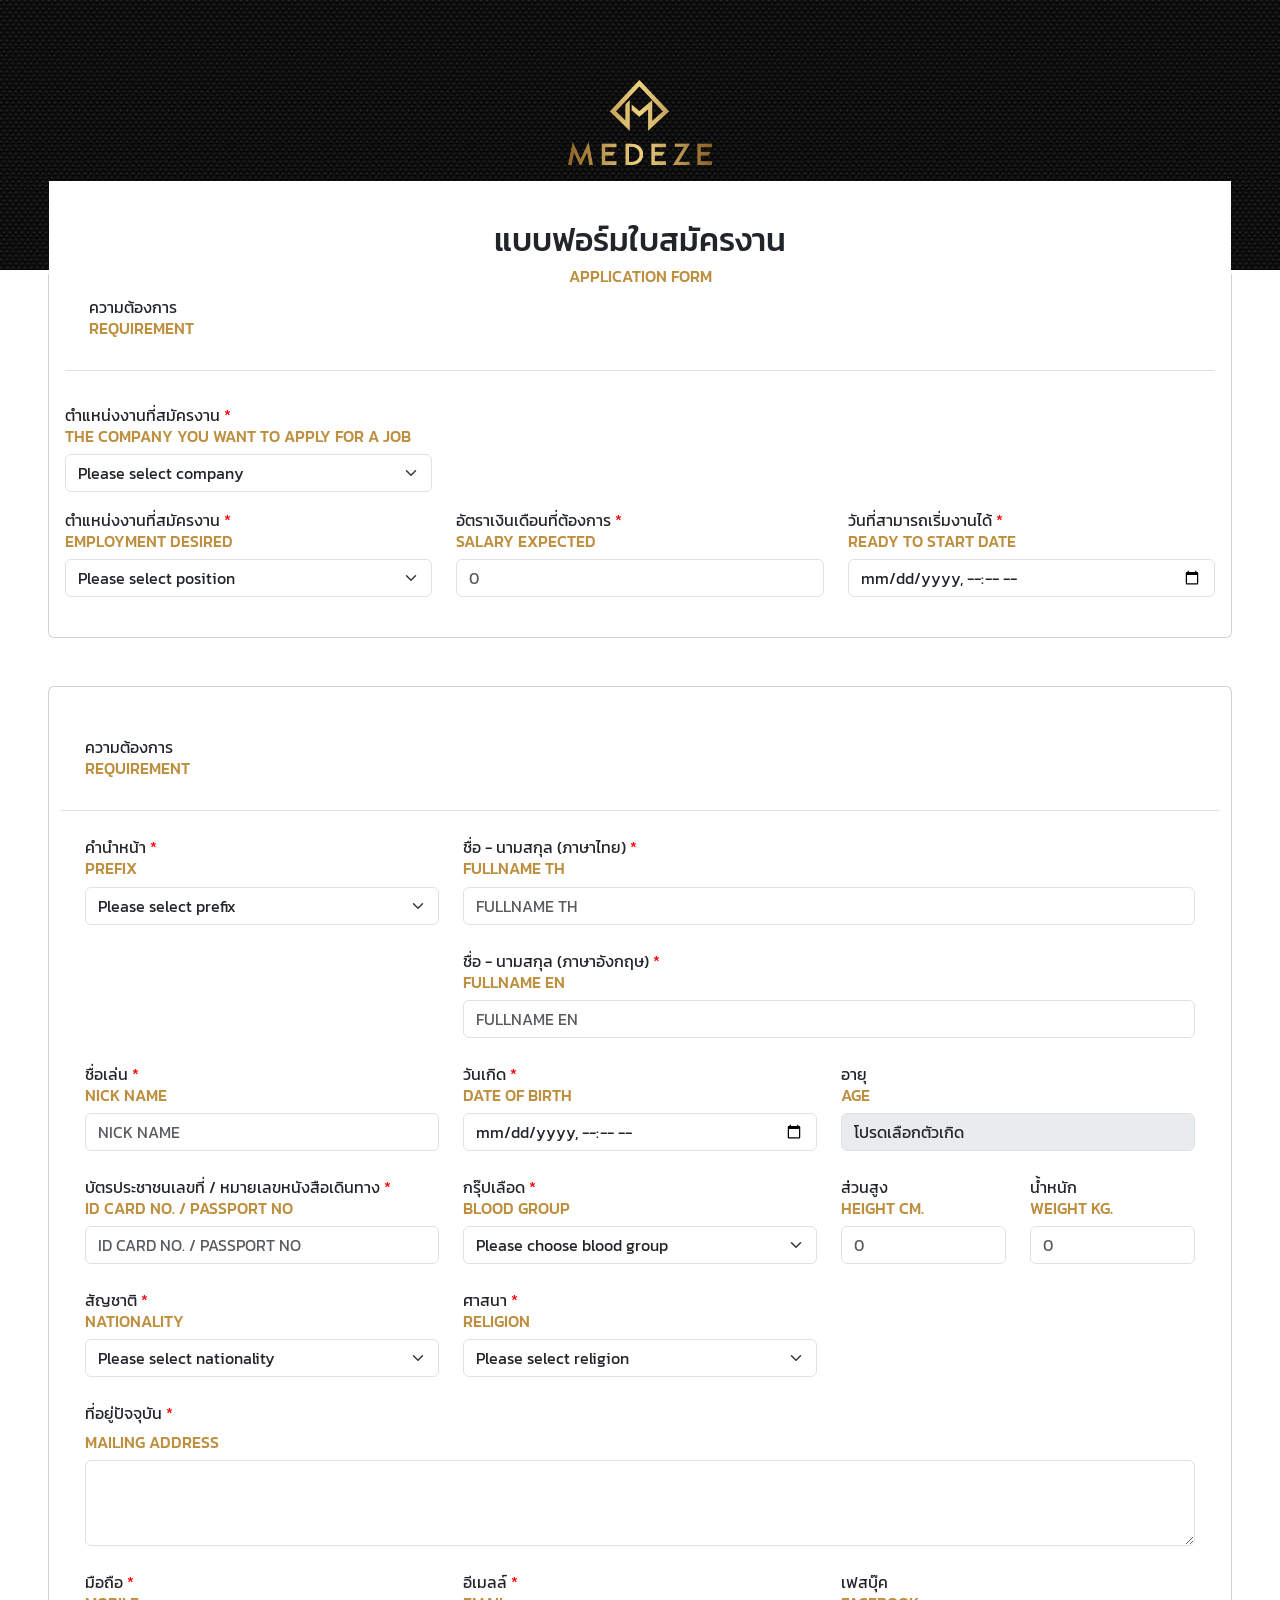
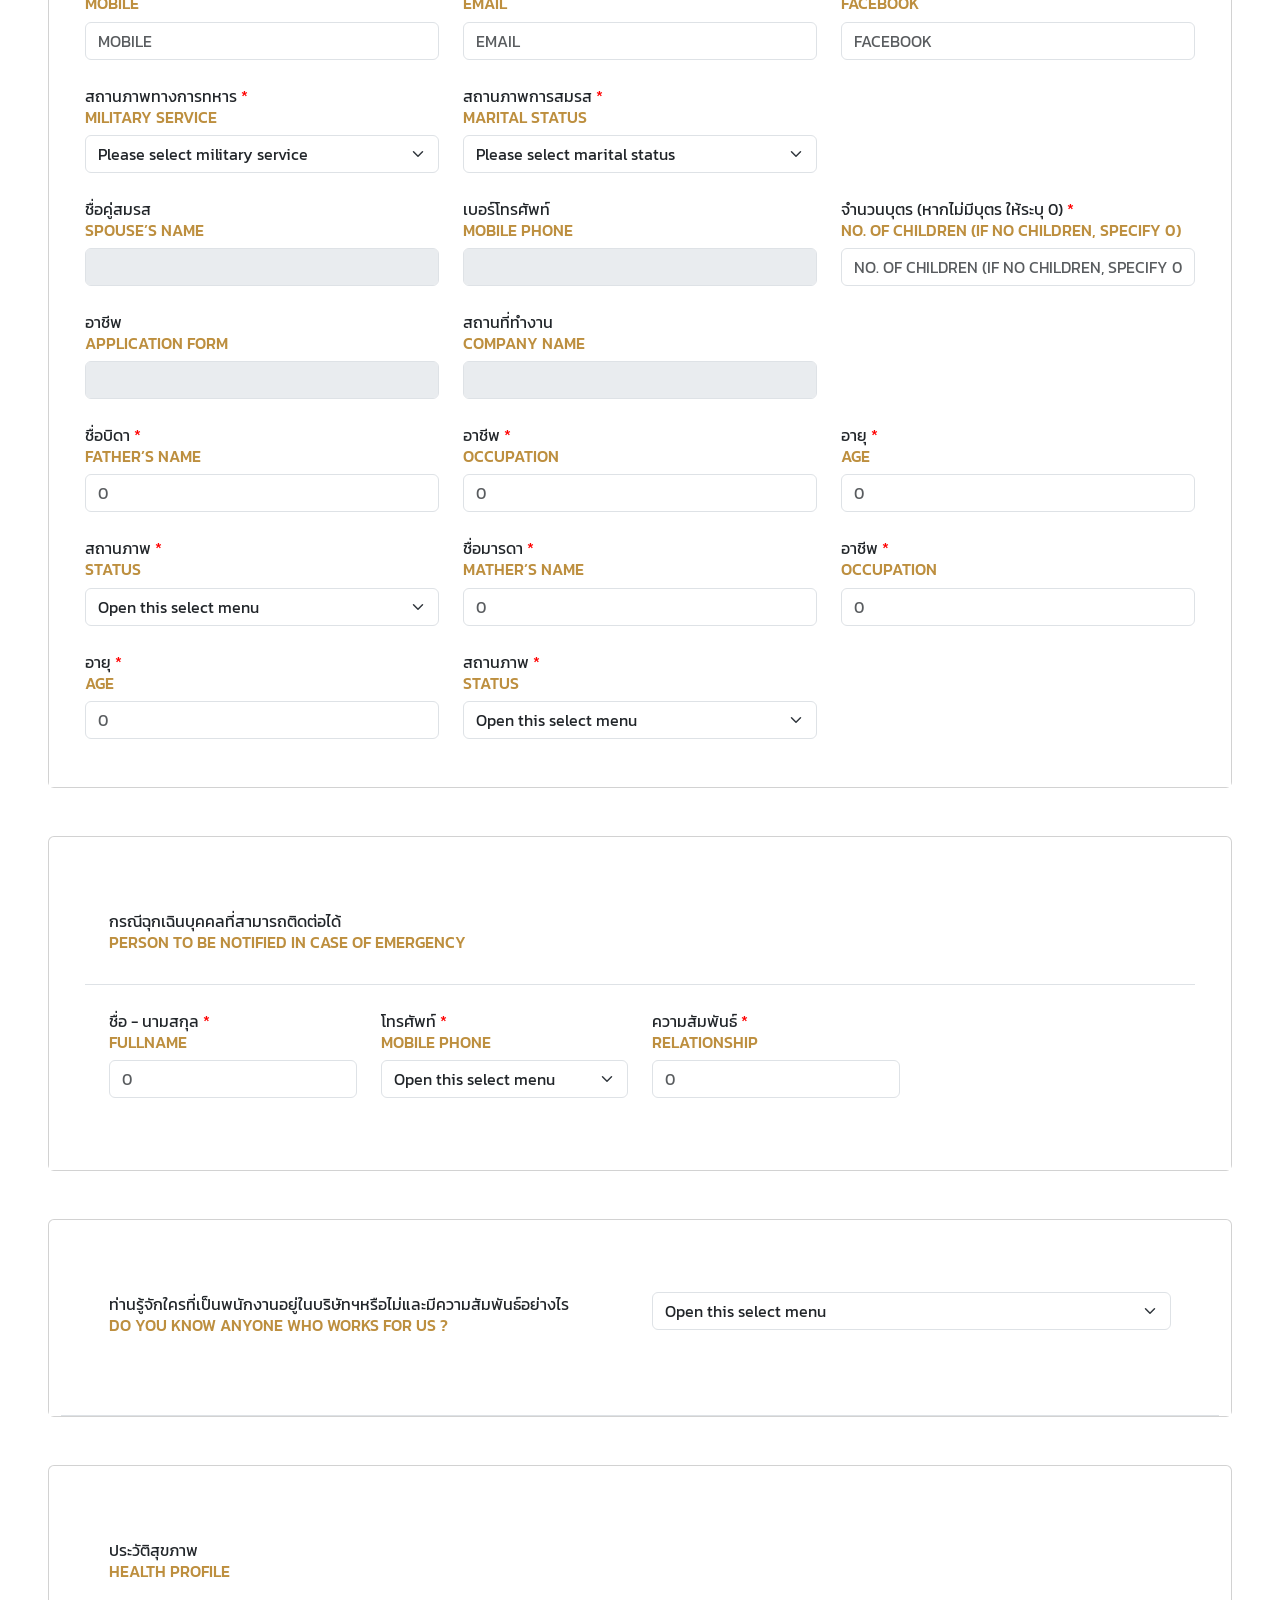
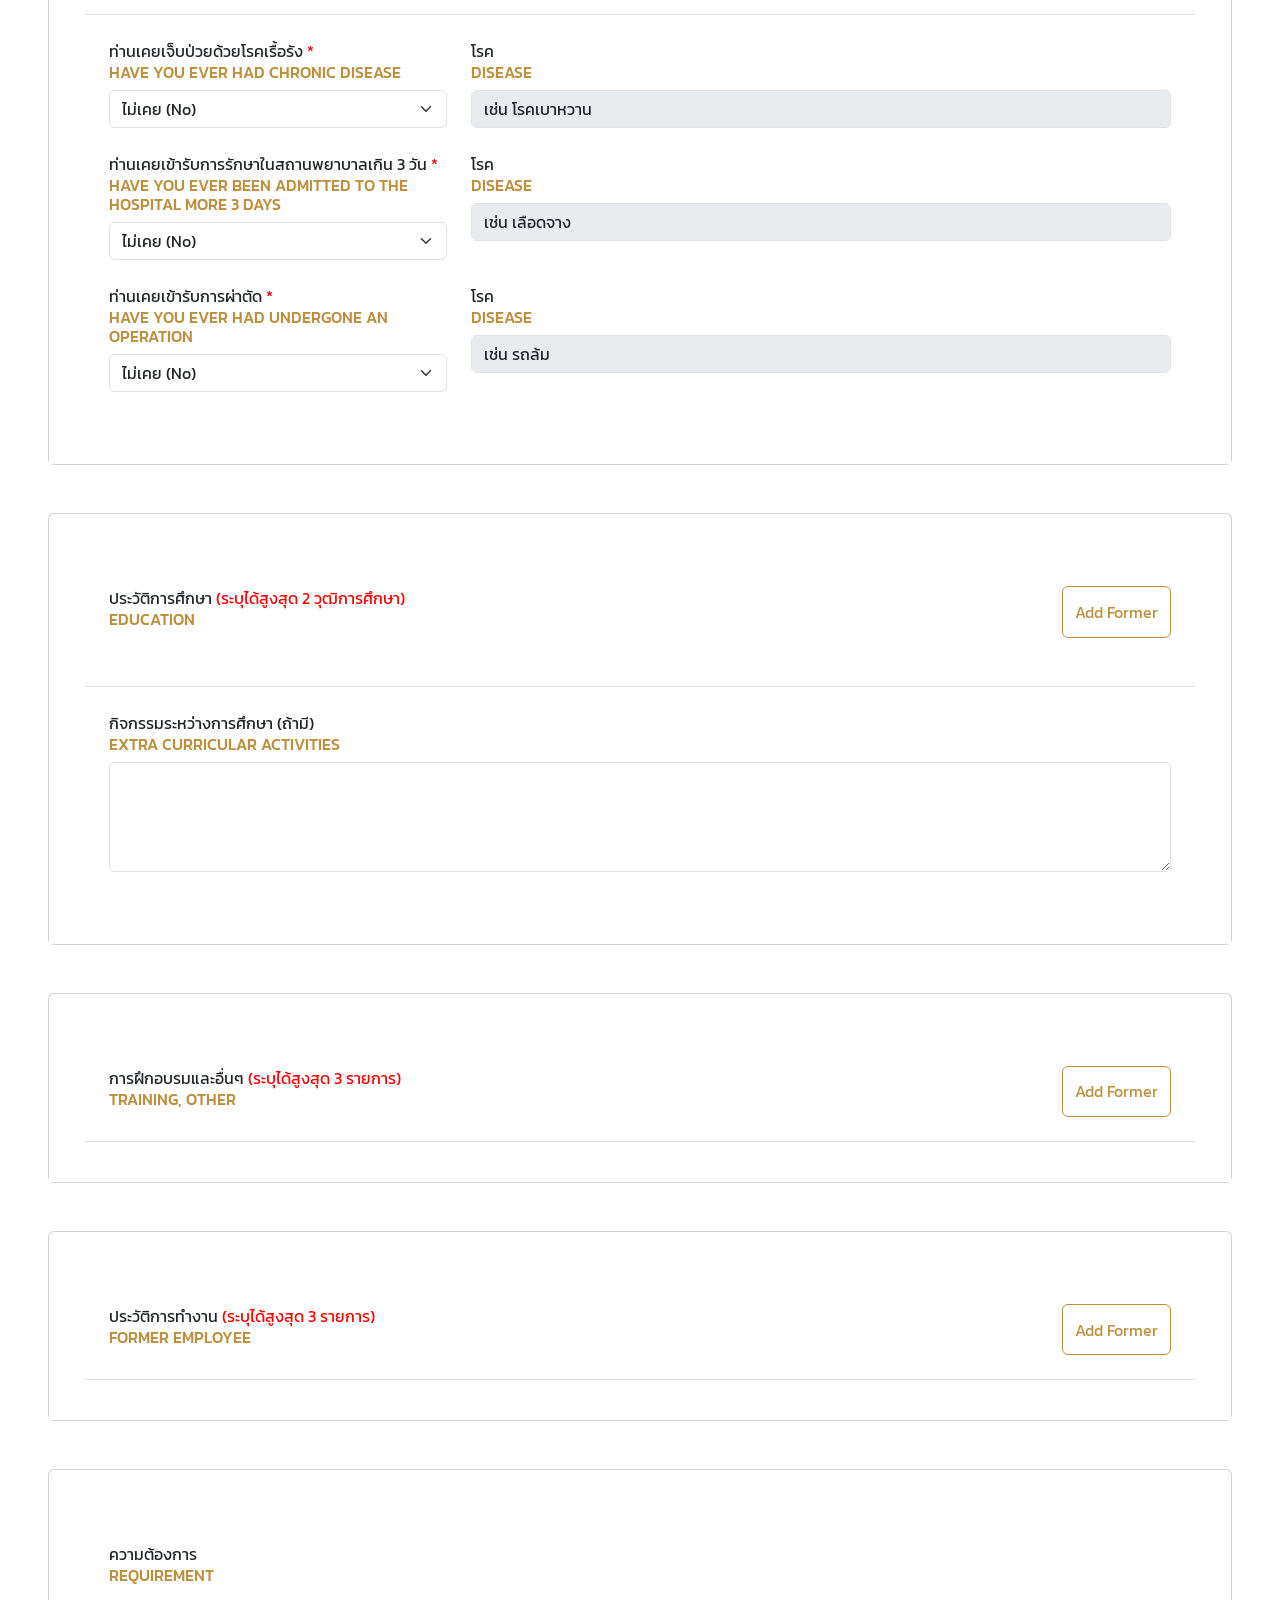
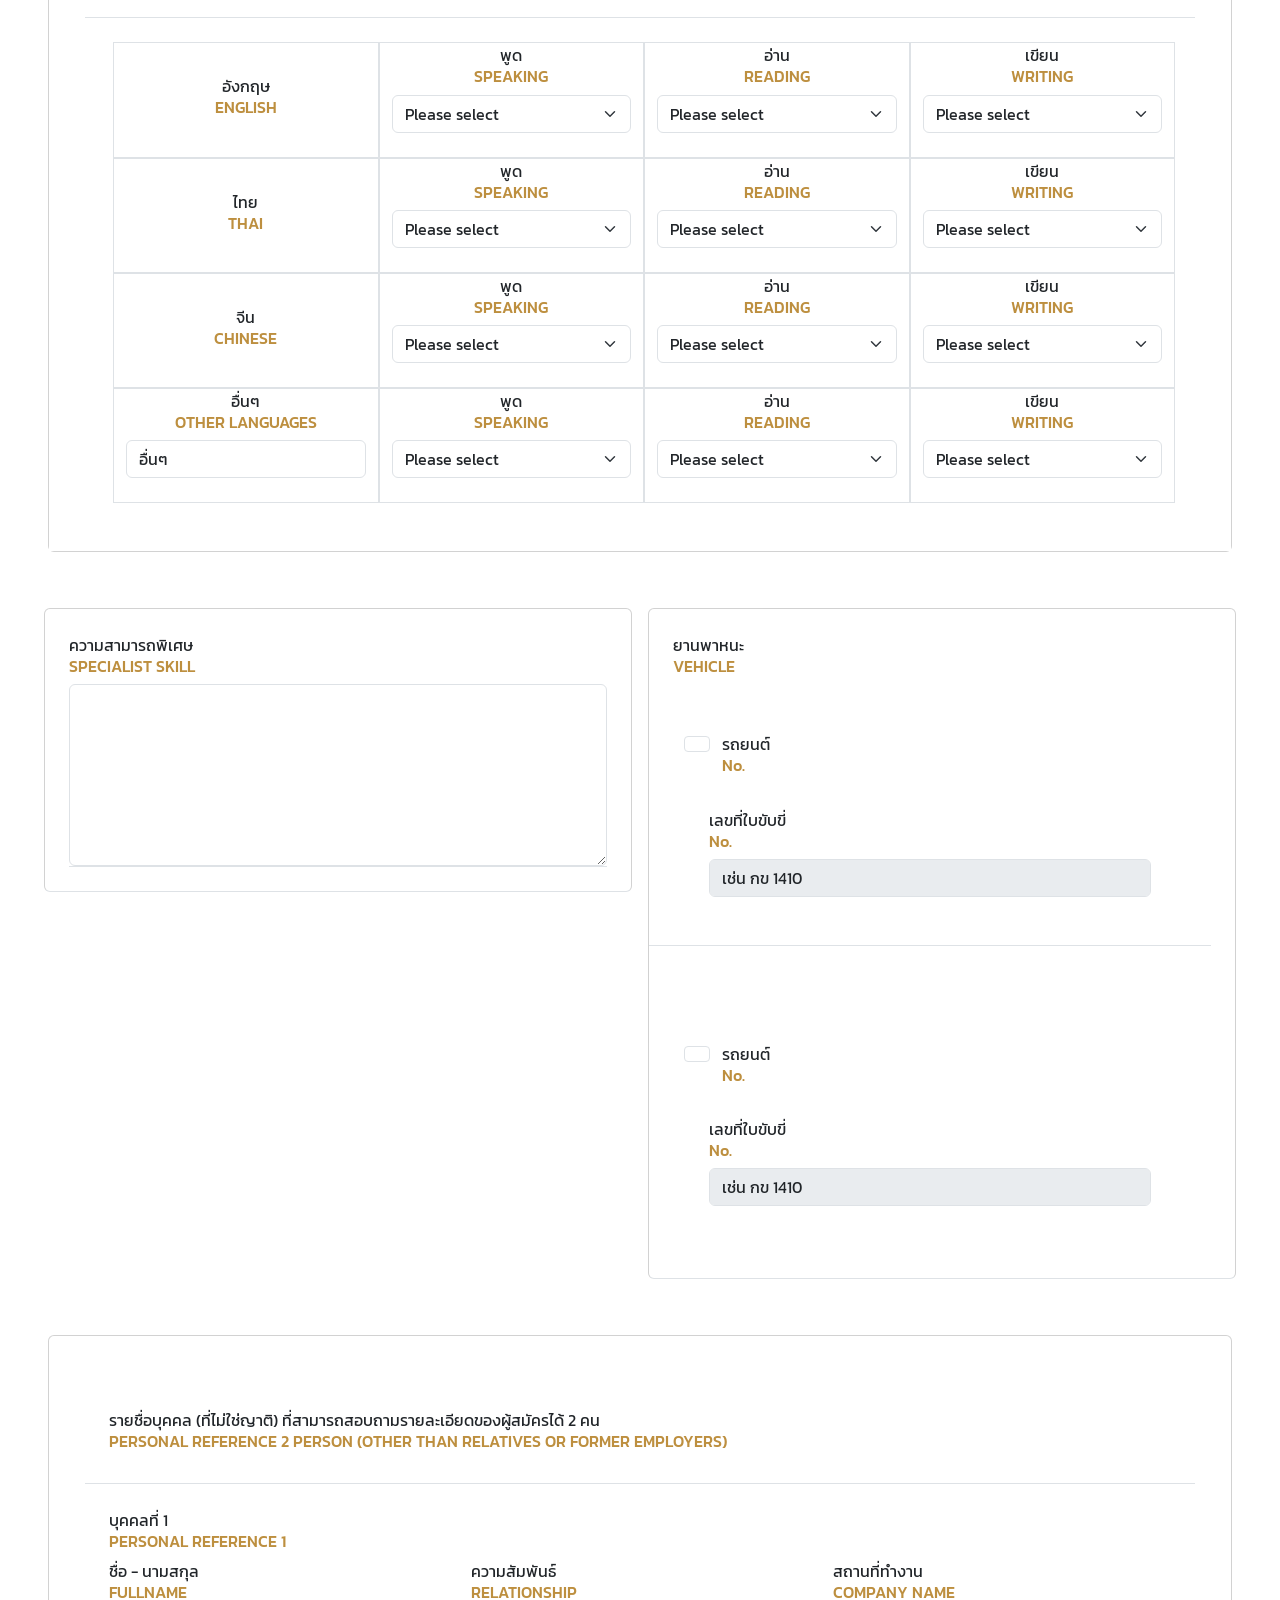
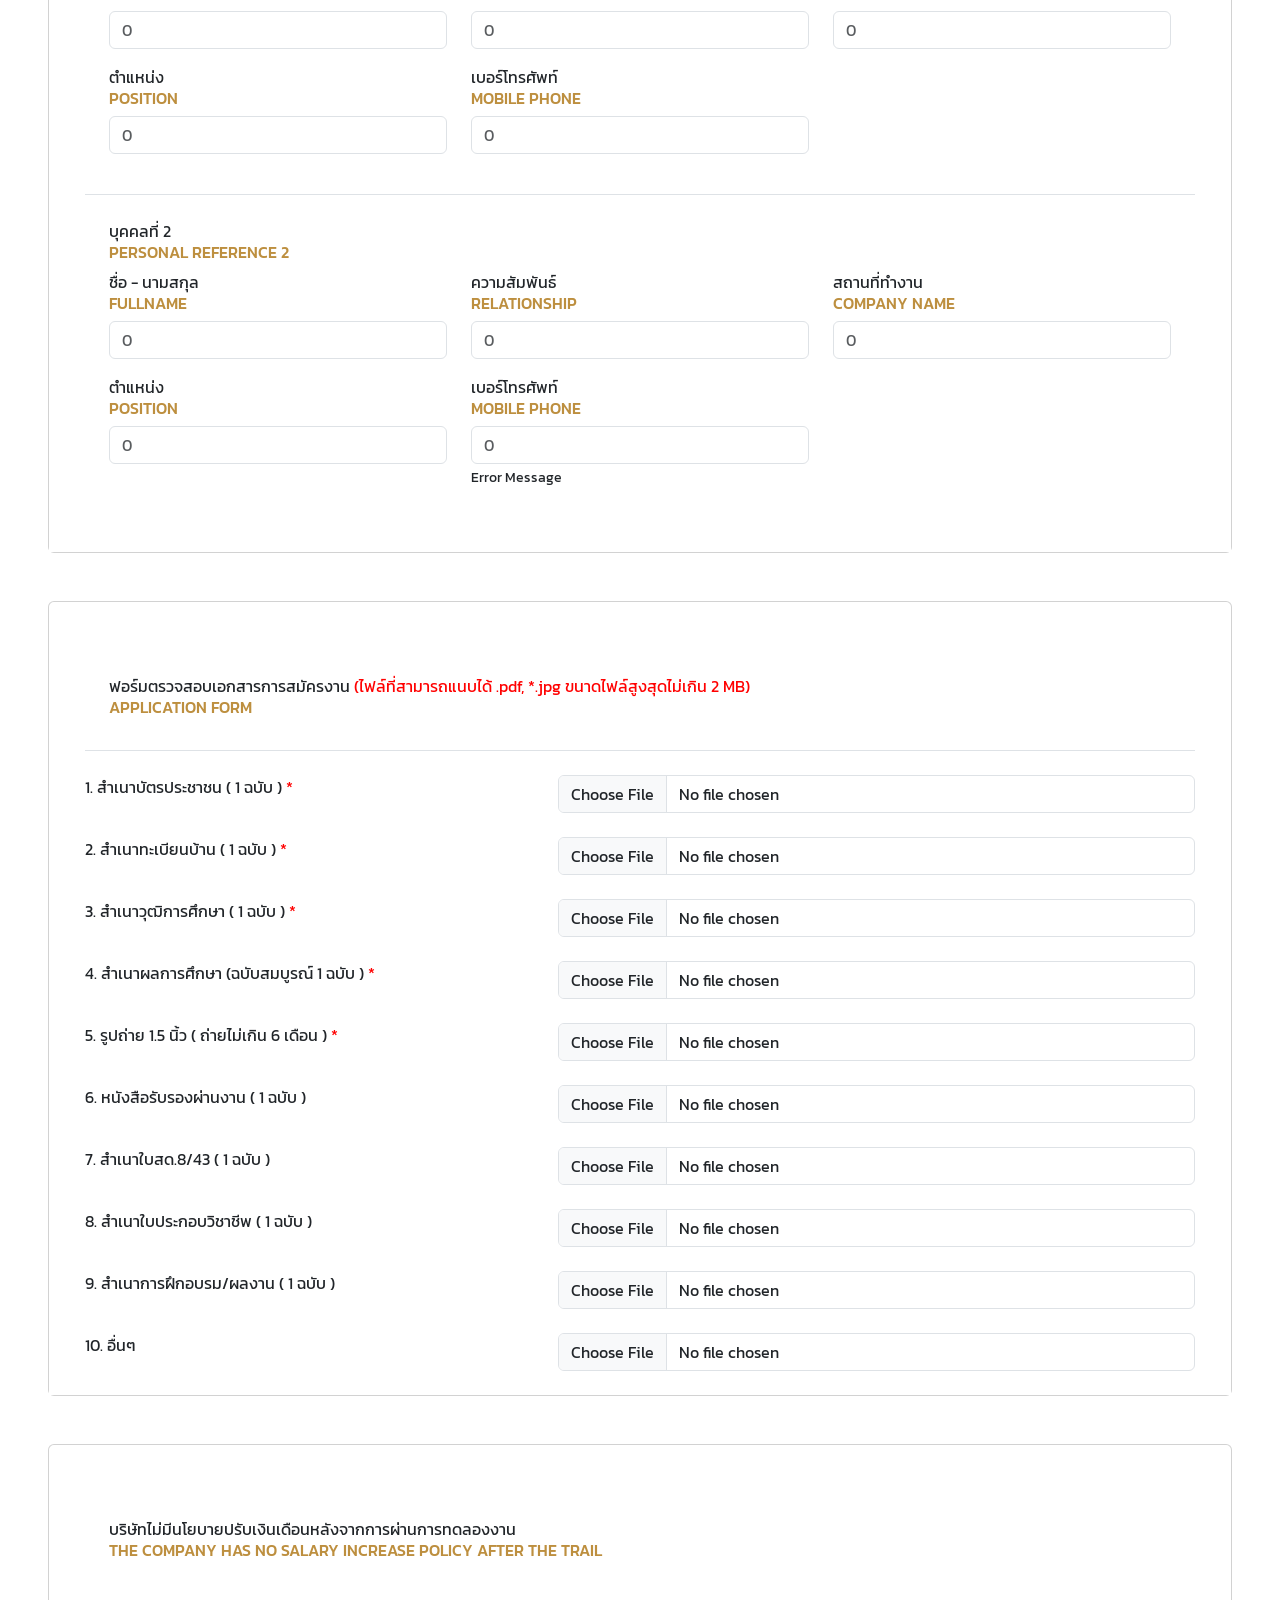
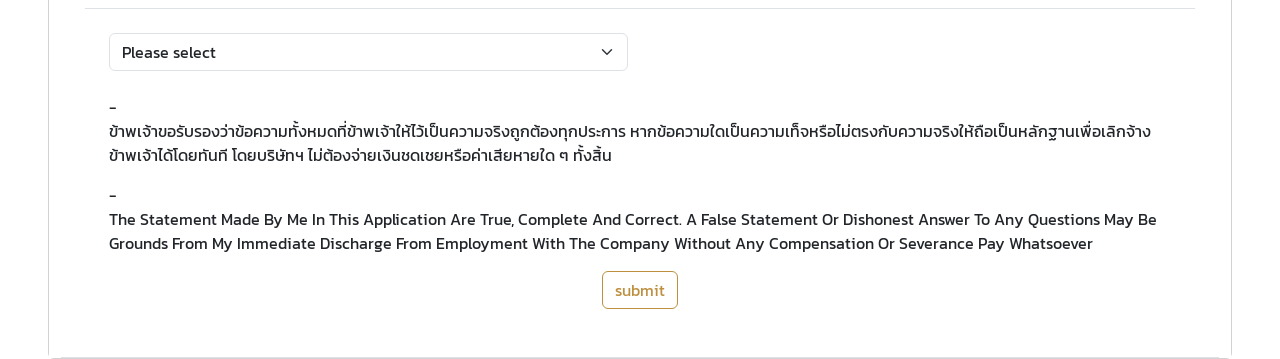
<file: index.html>
<!DOCTYPE html>
<html lang="en">

<head>
    <meta charset="UTF-8">
    <meta name="viewport" content="width=device-width, initial-scale=1.0">
    <link rel="stylesheet" href="style.css">
    <link href="https://fonts.googleapis.com/css2?family=Kanit:wght@100;300&display=swap" rel="stylesheet">
    <link href="https://cdn.jsdelivr.net/npm/bootstrap@5.3.0/dist/css/bootstrap.min.css" rel="stylesheet"
        integrity="sha384-9ndCyUaIbzAi2FUVXJi0CjmCapSmO7SnpJef0486qhLnuZ2cdeRhO02iuK6FUUVM" crossorigin="anonymous">
    <title>Document</title>
</head>

<body>
    <form id="form" class="form">
        <div id="bg1">
            <div id="logo"></div>
        </div>
        <div class="container-fluid px-5">
            <div id="bg2">
                <div class="card mb-5">
                    <div class="matop_gknn card-body bg-white">
                        <div class=" p-sm-4 border-bottom">
                            <h2 class="text-center">แบบฟอร์มใบสมัครงาน</h2>
                            <h6 class="text-center">APPLICATION FORM</h6>
                            <div class="head_con2 ">
                                <label>ความต้องการ</label>
                                <h6>REQUIREMENT</h6>
                            </div>
                        </div>
                    </div>
                    <div class="card-body">
                        <div class="row ">
                            <div class=" col-md-4 col-sm-6 col-xs-12 mb-3">
                                <label>ตำแหน่งงานที่สมัครงาน</label>
                                <span style="color: red;">*</span>
                                <h6>THE COMPANY YOU WANT TO APPLY FOR A JOB</h6>
                                <div class="form-control_gknn">
                                    <select class=" form-select " aria-label="Default select example" id="company_job"
                                        style="border-color: none">
                                        <option value="0" selected>Please select company</option>
                                        <option value="1">MEDEZE GROUP Public Co., Ltd.</option>
                                        <option value="2">MEDEZE NK Co., Ltd.</option>
                                    </select>
                                </div>
                            </div>
                        </div>

                        <div class="row mb-4">
                            <div class="form-control_gknn col-md-4 col-sm-6 col-xs-12  ">
                                <label>ตำแหน่งงานที่สมัครงาน</label>
                                <span style="color: red;">*</span>
                                <h6>EMPLOYMENT DESIRED</h6>
                                <div class="form-control_gknn">
                                    <select class="form-select " aria-label="Default select example" id="employment_job"
                                        style="border-color: none">
                                        <option value="0" selected>Please select position</option>
                                        <option value="1"> MSC Laboratory Supervisor</option>
                                        <option value="2"> North & South Business Development Supervisor</option>
                                        <option value="3"> Product Consultant Manager Adipose (Up Country)</option>
                                    </select>
                                </div>
                            </div>
                            <div class=" col-md-4 col-sm-6 col-xs-12 ">
                                <label>อัตราเงินเดือนที่ต้องการ</label>
                                <span style="color: red;">*</span>
                                <h6>SALARY EXPECTED</h6>
                                <div class="input-group flex-nowrap ">
                                    <input type="number" class="form-control form-control_gknn" placeholder="0"
                                        aria-label="Username" id="salary_monny" aria-describedby="addon-wrapping"
                                        min="0" max="100000">
                                </div>

                            </div>
                            <div class="form-control_gknn col-md-4 col-sm-12 col-xs-12 ">
                                <label>วันที่สามารถเริ่มงานได้ </label>
                                <span style="color: red;">*</span>
                                <h6>READY TO START DATE</h6>
                                <div class="input-group flex-nowrap ">
                                    <input type="datetime-local" name="birthdaytime" class="form-control"
                                        id="start_job">
                                </div>
                            </div>
                        </div>
                    </div>

                </div>
                <!-- .................... -->
                <div class="card mb-5">
                    <div class=" mt-4 container-fluid  bg-white">

                        <div class="p-sm-4 head_con2 border-bottom ">
                            <div class="col-4">
                                <label>ความต้องการ</label>
                                <h6>REQUIREMENT</h6>
                            </div>
                        </div>
                        <div class="p-sm-4 row">

                            <div class="form-control_gknn col-md-4 col-sm-4 col-xs-12  mb-4">
                                <label>คำนำหน้า</label>
                                <span style="color: red;">*</span>
                                <h6>PREFIX</h6>
                                <select class="form-select" aria-label="Default select example" id="mr_mrs">
                                    <option value="0" selected>Please select prefix</option>
                                    <option value="1">Mr. / นาย</option>
                                    <option value="2">Mrs. / นาง</option>
                                    <option value="3">Miss / นางสาว</option>
                                    <option value="4">Ms.</option>
                                </select>
                            </div>
                            <div class="form-control_gknn col-md-8 col-sm-7 col-xs-12">
                                <label>ชื่อ - นามสกุล (ภาษาไทย)</label>
                                <span style="color: red;">*</span>
                                <h6>FULLNAME TH</h6>
                                <div class="input-group flex-nowrap">
                                    <input type="text" class="form-control" placeholder="FULLNAME TH"
                                        aria-label="Username" id="fullname_th" aria-describedby="addon-wrapping">
                                </div>
                            </div>

                            <div class="col-md-4 col-sm-4 col-xs-0"></div>
                            <div class="col-md-8 col-sm-7 col-xs-12 mb-4">
                                <label> ชื่อ - นามสกุล (ภาษาอังกฤษ) </label>
                                <span style="color: red;">*</span>
                                <h6>FULLNAME EN</h6>
                                <div class="input-group flex-nowrap">
                                    <input type="text" class="form-control" placeholder="FULLNAME EN"
                                        aria-label="Username" id="fullname_eng" aria-describedby="addon-wrapping">
                                </div>
                            </div>
                            <div class="col-md-4 col-sm-4 col-xs-12 mb-4">
                                <label>ชื่อเล่น</label>
                                <span style="color: red;">*</span>
                                <h6>NICK NAME</h6>
                                <div class="input-group flex-nowrap">
                                    <input type="text" class="form-control" placeholder="NICK NAME"
                                        aria-label="Username" id="nick_name" aria-describedby="addon-wrapping">
                                </div>
                            </div>
                            <div class="col-md-4 col-sm-6 col-xs-12">
                                <label>วันเกิด </label>
                                <span style="color: red;">*</span>
                                <h6>DATE OF BIRTH</h6>
                                <div class="input-group flex-nowrap">
                                    <input type="datetime-local" name="birthdaytime" class="form-control"
                                        id="birthdaytime">
                                </div>
                            </div>
                            <div class="col-md-4 col-sm-12 col-xs-12">
                                <label>อายุ</label>
                                <h6>AGE</h6>
                                <div class="input-group flex-nowrap">
                                    <input type="text" class="form-control" placeholder="ตัวอย่าง 1ปี"
                                        aria-label="Username" disabled value="โปรดเลือกตัวเกิด" id="age_me"
                                        aria-describedby="addon-wrapping">
                                </div>
                            </div>
                            <div class="col-md-4 col-sm-6 col-xs-12">
                                <label>บัตรประชาชนเลขที่ / หมายเลขหนังสือเดินทาง</label>
                                <span style="color: red;">*</span>
                                <h6>ID CARD NO. / PASSPORT NO</h6>
                                <div class="input-group flex-nowrap">
                                    <input type="text" class="form-control" placeholder="ID CARD NO. / PASSPORT NO"
                                        id="id_card_me" aria-label="Username" aria-describedby="addon-wrapping">
                                </div>
                            </div>
                            <div class="col-md-4 col-sm-6 col-xs-12 mb-4">
                                <label>กรุ๊ปเลือด</label>
                                <span style="color: red;">*</span>
                                <h6>BLOOD GROUP</h6>
                                <select class="form-select" aria-label="Default select example" id="blood_group">
                                    <option value="0" selected>Please choose blood group</option>
                                    <option value="1">A</option>
                                    <option value="2">AB</option>
                                    <option value="3">B</option>
                                    <option value="3">O</option>
                                    <option value="3">N/A</option>
                                </select>
                            </div>
                            <div class="col-md-2 col-sm-6 col-xs-12">
                                <label>ส่วนสูง</label>
                                <h6>HEIGHT CM.</h6>
                                <div class="input-group flex-nowrap">
                                    <input type="text" class="form-control" placeholder="0" aria-label="Username"
                                        id="height_me" aria-describedby="addon-wrapping">
                                </div>
                            </div>
                            <div class="col-md-2 col-sm-6 col-xs-12">
                                <label>น้ำหนัก</label>
                                <h6>WEIGHT KG.</h6>
                                <div class="input-group flex-nowrap">
                                    <input type="text" class="form-control" placeholder="0" aria-label="Username"
                                        id="kg_me" aria-describedby="addon-wrapping">
                                </div>
                            </div>
                            <div class="col-md-4 col-sm-6 col-xs-12 mb-4">
                                <label>สัญชาติ </label>
                                <span style="color: red;">*</span>
                                <h6>NATIONALITY</h6>
                                <select class="form-select" aria-label="Default select example" id="NATIONALITY">
                                    <option value="0" selected>Please select nationality</option>
                                    <option value="1">Abkhazia</option>
                                    <option value="2">Thai</option>
                                    <option value="3">Canada</option>
                                </select>
                            </div>
                            <div class="col-md-4 col-sm-6 col-xs-12">
                                <label>ศาสนา</label>
                                <span style="color: red;">*</span>
                                <h6>RELIGION</h6>
                                <select class="form-select" aria-label="Default select example" id="RELIGION">
                                    <option value="0" selected>Please select religion</option>
                                    <option value="1">Buddhism</option>
                                    <option value="2">Christianity</option>
                                    <option value="3">Islam</option>
                                    <option value="4">Hinduism</option>
                                    <option value="5">Taoism</option>
                                    <option value="6">N/A</option>

                                </select>
                            </div>
                            <div class="col-12 mb-4">
                                <label for="exampleFormControlTextarea1" class="form-label">ที่อยู่ปัจจุบัน</label>
                                <span style="color: red;">*</span>
                                <h6>MAILING ADDRESS</h6>
                                <div class="input-group flex-nowrap">
                                    <textarea class="form-control" id="ADDRESS_me" rows="3"></textarea>
                                </div>
                            </div>
                            <div class="col-md-4 col-sm-6 col-xs-12 mb-4">
                                <label>มือถือ</label>
                                <span style="color: red;">*</span>
                                <h6>MOBILE</h6>
                                <div class="input-group flex-nowrap">
                                    <input type="text" class="form-control" placeholder="MOBILE" aria-label="Username"
                                        id="mobile_me" aria-describedby="addon-wrapping">
                                </div>
                            </div>
                            <div class="col-md-4 col-sm-6 col-xs-12 mb-4">
                                <label>อีเมลล์</label>
                                <span style="color: red;">*</span>
                                <h6>EMAIL</h6>
                                <div class="input-group flex-nowrap">
                                    <input type="email" class="form-control" placeholder="EMAIL" aria-label="Username"
                                        id="email_me" aria-describedby="addon-wrapping">
                                </div>
                            </div>
                            <div class="col-md-4 col-sm-6 col-xs-12 mb-4">
                                <label>เฟสบุ๊ค</label>
                                <h6>FACEBOOK</h6>
                                <div class="input-group flex-nowrap">
                                    <input type="text" class="form-control" placeholder="FACEBOOK" aria-label="Username"
                                        id="facebook_me" aria-describedby="addon-wrapping">
                                </div>
                            </div>

                            <div class="col-md-4 col-sm-6 col-xs-12 mb-4">
                                <label>สถานภาพทางการทหาร</label>
                                <span style="color: red;">*</span>
                                <h6>MILITARY SERVICE</h6>
                                <select class="form-select" aria-label="Default select example" id="SERVICE">
                                    <option value="0" selected>Please select military service</option>
                                    <option value="1">ผ่านการเกณฑ์ทหารแล้ว (Service)</option>
                                    <option value="2">ยังไม่ผ่านการเกณฑ์ทหารแล้ว (If not yet served, when?)</option>
                                    <option value="3">ได้รับการยกเว้น (Exempted)</option>
                                </select>
                            </div>
                            <div class="col-md-4 col-sm-6 col-xs-12 mb-4">
                                <label>สถานภาพการสมรส</label>
                                <span style="color: red;">*</span>
                                <h6>MARITAL STATUS</h6>
                                <select class="form-select" aria-label="Default select example" id="STATUS_Single">
                                    <option value="0" selected>Please select marital status</option>
                                    <option value="1">โสด (Single)</option>
                                    <option value="สมรส">สมรส (Married)</option>
                                    <option value="3">หย่า (Divorced)</option>
                                    <option value="4">หม้าย (Widowed)</option>
                                </select>
                            </div>
                            <div class="col-md-4 col-sm-0 col-xs-0 mb-4"></div>
                            <div class="col-md-4 col-sm-6 col-xs-12 mb-4">
                                <label>ชื่อคู่สมรส</label>
                                <h6>SPOUSE’S NAME</h6>
                                <div class="input-group flex-nowrap" id="spouse_name_disabled">
                                    <input type="text" class="form-control" placeholder="" aria-label="Username"
                                        id="spouse_name" disabled aria-describedby="addon-wrapping" value="">
                                </div>
                            </div>
                            <div class="col-md-4 col-sm-6 col-xs-12 mb-4">
                                <label>เบอร์โทรศัพท์</label>
                                <h6>MOBILE PHONE</h6>
                                <div class="input-group flex-nowrap" id="PHONE_spouse_disabled">
                                    <input type="text" class="form-control" placeholder="" aria-label="Username"
                                        value="" id="PHONE_spouse" disabled aria-describedby="addon-wrapping">
                                </div>
                            </div>
                            <div class="col-md-4 col-sm-12 col-xs-12 mb-4">
                                <label>จำนวนบุตร (หากไม่มีบุตร ให้ระบุ 0)</label>
                                <span style="color: red;">*</span>
                                <h6>NO. OF CHILDREN (IF NO CHILDREN, SPECIFY 0)</h6>
                                <div class="input-group flex-nowrap">
                                    <input type="text" class="form-control"
                                        placeholder="NO. OF CHILDREN (IF NO CHILDREN, SPECIFY 0)" aria-label="Username"
                                        id="CHILDREN" aria-describedby="addon-wrapping">
                                </div>
                            </div>
                            <div class="col-md-4 col-sm-6 col-xs-12 mb-4">
                                <label>อาชีพ</label>
                                <h6>APPLICATION FORM</h6>
                                <div class="input-group flex-nowrap" id="APPLICATION_disabled">
                                    <input type="text" class="form-control" placeholder="" aria-label="Username"
                                        id="APPLICATION" disabled aria-describedby="addon-wrapping" value="">
                                </div>
                            </div>
                            <div class="col-md-4 col-sm-6 col-xs-12 mb-4">
                                <label>สถานที่ทำงาน</label>
                                <h6>COMPANY NAME</h6>
                                <div class="input-group flex-nowrap" id="COMPANY_name_disabled">
                                    <input type="text" class="form-control" placeholder="" aria-label="Username"
                                        value="" id="COMPANY_name" disabled aria-describedby="addon-wrapping">
                                </div>
                            </div>
                            <div class="col-md-4 col-sm-0 col-xs-0 mb-4"></div>
                            <div class="col-md-4 col-sm-6 col-xs-12 mb-4">
                                <label>ชื่อบิดา</label>
                                <span style="color: red;">*</span>
                                <h6>FATHER’S NAME </h6>
                                <div class="input-group flex-nowrap">
                                    <input type="text" class="form-control" placeholder="0" aria-label="Username"
                                        id="FATHER_name" aria-describedby="addon-wrapping">
                                </div>
                            </div>
                            <div class="col-md-4 col-sm-6 col-xs-12 mb-4">
                                <label>อาชีพ</label>
                                <span style="color: red;">*</span>
                                <h6>OCCUPATION</h6>
                                <div class="input-group flex-nowrap">
                                    <input type="text" class="form-control" placeholder="0" aria-label="Username"
                                        id="FATHER_occ" aria-describedby="addon-wrapping">
                                </div>
                            </div>
                            <div class="col-md-4 col-sm-6 col-xs-12 mb-4">
                                <label>อายุ</label>
                                <span style="color: red;">*</span>
                                <h6>AGE</h6>
                                <div class="input-group flex-nowrap">
                                    <input type="text" class="form-control" placeholder="0" aria-label="Username"
                                        id="FATHER_age" aria-describedby="addon-wrapping">
                                </div>
                            </div>
                            <div class="col-md-4 col-sm-6 col-xs-12 mb-4">
                                <label>สถานภาพ</label>
                                <span style="color: red;">*</span>
                                <h6>STATUS</h6>
                                <select class="form-select" aria-label="Default select example" id="FATHER_status">
                                    <option value="0" selected>Open this select menu</option>
                                    <option value="1">One</option>
                                    <option value="2">Two</option>
                                    <option value="3">Three</option>
                                </select>
                            </div>
                            <div class="col-md-4 col-sm-6 col-xs-12 mb-4">
                                <label>ชื่อมารดา </label>
                                <span style="color: red;">*</span>
                                <h6>MATHER’S NAME</h6>
                                <div class="input-group flex-nowrap">
                                    <input type="text" class="form-control" placeholder="0" aria-label="Username "
                                        id="MATHER_name" aria-describedby="addon-wrapping">
                                </div>
                            </div>
                            <div class="col-md-4 col-sm-6 col-xs-12 mb-4">
                                <label>อาชีพ</label>
                                <span style="color: red;">*</span>
                                <h6>OCCUPATION</h6>
                                <div class="input-group flex-nowrap">
                                    <input type="text" class="form-control" placeholder="0" aria-label="Username"
                                        id="MATHER_occ" aria-describedby="addon-wrapping">
                                </div>
                            </div>
                            <div class="col-md-4 col-sm-6 col-xs-12 mb-4">
                                <label>อายุ</label>
                                <span style="color: red;">*</span>
                                <h6>AGE</h6>
                                <div class="input-group flex-nowrap">
                                    <input type="text" class="form-control" placeholder="0" aria-label="Username"
                                        id="MATHER_age" aria-describedby="addon-wrapping">
                                </div>
                            </div>
                            <div class="col-md-4 col-sm-6 col-xs-12 mb-4">
                                <label>สถานภาพ</label>
                                <span style="color: red;">*</span>
                                <h6>STATUS</h6>
                                <select class="form-select" aria-label="Default select example" id="MOTHER_status">
                                    <option value="0" selected>Open this select menu</option>
                                    <option value="1">One</option>
                                    <option value="2">Two</option>
                                    <option value="3">Three</option>
                                </select>
                            </div>
                        </div>
                    </div>
                </div>
                <!-- ............... -->
                <div class="card mb-5">
                    <div class=" mt-4 container-fluid bg-white">
                        <div class="p-sm-4 ช">

                            <div class="p-sm-4 head_con2 border-bottom">
                                <div class="col-12">
                                    <label>กรณีฉุกเฉินบุคคลที่สามารถติดต่อได้</label>
                                    <h6>PERSON TO BE NOTIFIED IN CASE OF EMERGENCY</h6>
                                </div>
                            </div>
                            <div class="p-sm-4 row">
                                <div class="col-md-3 col-sm-6 col-xs-12 mb-4">
                                    <label>ชื่อ - นามสกุล</label>
                                    <span style="color: red;">*</span>
                                    <h6>FULLNAME</h6>
                                    <div class="input-group flex-nowrap">
                                        <input type="text" class="form-control" placeholder="0" aria-label="Username"
                                            id="EMERGENCY_name" aria-describedby="addon-wrapping">
                                    </div>
                                </div>
                                <div class="col-md-3 col-sm-6 col-xs-12 mb-4">
                                    <label>โทรศัพท์</label>
                                    <span style="color: red;">*</span>
                                    <h6>MOBILE PHONE</h6>
                                    <select class="form-select" aria-label="Default select example"
                                        id="EMERGENCY_mobile">
                                        <option value="0" selected>Open this select menu</option>
                                        <option value="1">One</option>
                                        <option value="2">Two</option>
                                        <option value="3">Three</option>
                                    </select>
                                </div>
                                <div class="col-md-3 col-sm-12 col-xs-12 mb-4">
                                    <label>ความสัมพันธ์</label>
                                    <span style="color: red;">*</span>
                                    <h6>RELATIONSHIP</h6>
                                    <div class="input-group flex-nowrap">
                                        <input type="text" class="form-control" placeholder="0" aria-label="Username"
                                            id="EMERGENCY_relationship" aria-describedby="addon-wrapping">
                                    </div>
                                </div>
                            </div>
                        </div>
                    </div>

                </div>
                <!-- .............. -->
                <div class="card mb-5">
                    <div class=" mt-4 container-fluid bg-white">
                        <div class="p-sm-4 border-bottom">

                            <div class="p-sm-4 row">
                                <div class="col-md-6 col-sm-6 col-xs-12 mb-4">
                                    <label>ท่านรู้จักใครที่เป็นพนักงานอยู่ในบริษัทฯหรือไม่และมีความสัมพันธ์อย่างไร</label>
                                    <h6>DO YOU KNOW ANYONE WHO WORKS FOR US ?</h6>
                                </div>
                                <div class="col-md-6 col-sm-6 col-xs-12 mb-4  ">
                                    <select class="form-select" aria-label="Default select example" id="khow_works">
                                        <option value="0" selected>Open this select menu</option>
                                        <option value="1">รู้จัก</option>
                                        <option value="2">ไม่รู้จัก</option>
                                    </select>
                                </div>
                            </div>
                        </div>

                        <div class="myDIV" style="display: none;">
                            <div class="card-body">
                                <div class="p-sm-4 row">
                                    <div class="col-12 mb-4">
                                        <label>โปรดระบุ</label>
                                        <span style="color: red;">*</span>
                                        <h6>PLEASE FILL</h6>
                                        <div class="row">
                                            <div class="col-md-6 mb-4">
                                                <label>ชื่อ - นามสกุล</label>
                                                <h6>FULLNAME</h6>
                                                <div class="input-group flex-nowrap">
                                                    <input type="text" class="form-control" placeholder="0"
                                                        aria-label="Username" value="job-friend-name"
                                                        id="job-friend-name" aria-describedby="addon-wrapping">
                                                </div>
                                            </div>
                                            <div class="col-md-6 mb-4">
                                                <label>โรค</label>
                                                <h6>DISEASE</h6>
                                                <div class="input-group flex-nowrap">
                                                    <input type="text" class="form-control" placeholder="0"
                                                        aria-label="Username" value=" เช่น พี่"
                                                        id="job-friend-relationship" aria-describedby="addon-wrapping">
                                                </div>
                                            </div>
                                        </div>
                                    </div>
                                </div>
                            </div>
                        </div>
                        <!--  -->
                    </div>
                </div>
                <!-- ....... -->
                <div class="card mb-5">
                    <div class=" mt-4 container-fluid bg-white">
                        <div class="p-sm-4 ">

                            <div class="p-sm-4 head_con2 border-bottom">
                                <div class="col-md-6 col-sm-6 col-xs-12">
                                    <label>ประวัติสุขภาพ</label>
                                    <h6>HEALTH PROFILE</h6>
                                </div>
                            </div>
                            <div class="p-sm-4 row">

                                <div class="col-md-4 col-sm-6 col-xs-12 mb-4">
                                    <label>ท่านเคยเจ็บป่วยด้วยโรคเรื้อรัง</label>
                                    <span style="color: red;">*</span>
                                    <h6>HAVE YOU EVER HAD CHRONIC DISEASE</h6>
                                    <select class="form-select" aria-label="Default select example" id="HAD">
                                        <option value="1" selected>ไม่เคย (No)</option>
                                        <option value="2">เคย (Yes)</option>
                                    </select>
                                </div>
                                <div class="col-md-8 col-sm-6 col-xs-12 mb-4">
                                    <label>โรค</label>
                                    <h6>DISEASE</h6>
                                    <div class="input-group flex-nowrap">
                                        <input type="text" class="form-control" placeholder="0" aria-label="Username"
                                            disabled id="DISEASE1" value="เช่น โรคเบาหวาน"
                                            aria-describedby="addon-wrapping">
                                    </div>
                                </div>
                                <div class="col-md-4 col-sm-6 col-xs-12 mb-4">
                                    <label>ท่านเคยเข้ารับการรักษาในสถานพยาบาลเกิน 3 วัน </label>
                                    <span style="color: red;">*</span>
                                    <h6>HAVE YOU EVER BEEN ADMITTED TO THE HOSPITAL MORE 3 DAYS</h6>
                                    <select class="form-select" aria-label="Default select example" id="hospital_day">
                                        <option value="1" selected>ไม่เคย (No)</option>
                                        <option value="2">เคย (Yes)</option>
                                    </select>
                                </div>
                                <div class="col-md-8 col-sm-6 col-xs-12 mb-4">
                                    <label>โรค</label>
                                    <h6>DISEASE</h6>
                                    <div class="input-group flex-nowrap">
                                        <input type="text" class="form-control" placeholder="0" aria-label="Username"
                                            disabled id="DISEASE2" value="เช่น เลือดจาง"
                                            aria-describedby="addon-wrapping">
                                    </div>
                                </div>
                                <div class="col-md-4 col-sm-6 col-xs-12 mb-4">
                                    <label>ท่านเคยเข้ารับการผ่าตัด</label>
                                    <span style="color: red;">*</span>
                                    <h6>HAVE YOU EVER HAD UNDERGONE AN OPERATION</h6>
                                    <select class="form-select" aria-label="Default select example" id="HAD_UNDERGONE">
                                        <option value="1" selected>ไม่เคย (No)</option>
                                        <option value="2">เคย (Yes)</option>
                                    </select>
                                </div>
                                <div class="col-md-8 col-sm-6 col-xs-12 mb-4">
                                    <label>โรค</label>
                                    <h6>DISEASE</h6>
                                    <div class="input-group flex-nowrap">
                                        <input type="text" class="form-control" placeholder="0" aria-label="Username"
                                            disabled id="DISEASE3" value="เช่น รถล้ม "
                                            aria-describedby="addon-wrapping">
                                    </div>
                                </div>
                            </div>
                        </div>
                    </div>

                </div>
                <!-- ..................... -->
                <div class="card mb-5">
                    <div class=" mt-4 container-fluid bg-white">
                        <div class="p-sm-4 ">

                            <div class="p-sm-4 head_con2 border-bottom">
                                <div class="row">
                                    <div class="col-md-8 col-sm-8 col-xs-8 mb-4">
                                        <label>ประวัติการศึกษา</label>
                                        <span style="color: red;"> (ระบุได้สูงสุด 2 วุฒิการศึกษา)</span>
                                        <h6>EDUCATION</h6>
                                    </div>
                                    <div class="col d-flex justify-content-end mb-4">
                                        <button type="submit" class="btn btn-outline-medeze " id="addTrainingRecord">
                                            Add
                                            Former</button>
                                    </div>
                                </div>
                            </div>

                            <div class="p-sm-4 row">

                                <div class="col-12 mb-4">
                                    <label>กิจกรรมระหว่างการศึกษา (ถ้ามี)</label>
                                    <h6>EXTRA CURRICULAR ACTIVITIES</h6>
                                    <div class="input-group flex-nowrap">
                                        <textarea class="form-control" id="CURRICULAR_ACTIVITIES" rows="4"></textarea>
                                    </div>
                                </div>

                            </div>
                        </div>
                    </div>

                </div>
                <!-- ...... -->
                <div class="card mb-5">
                    <div class=" mt-4 container-fluid bg-white">
                        <div class="p-sm-4 ">

                            <div class="p-sm-4 head_con2 border-bottom">
                                <div class="row">
                                    <div class="col-md-9 col-sm-9 col-xs-10">
                                        <label>การฝึกอบรมและอื่นๆ</label>
                                        <span style="color: red;">(ระบุได้สูงสุด 3 รายการ)</span>
                                        <h6>TRAINING, OTHER</h6>
                                    </div>
                                    <div class="col-md-3 col-sm-3 col-xs-2 d-flex justify-content-end">
                                        <button type="button" class="btn btn-outline-medeze " id="btn_from1"
                                           > Add
                                            Former</button>
                                    </div>
                                </div>
                            </div>
                            <div>
                                <ul id="todo-list"></ul>
                            </div>
                        </div>
                        <section class="Show">
                            <div class="container">
                                <div id="showlist">

                                </div>
                            </div>
                        </section>

                    </div>
                </div>
                <div class="card mb-5">
                    <div class=" mt-4 container-fluid bg-white">
                        <div class="p-sm-4 ">

                            <div class="p-sm-4 head_con2 border-bottom">
                                <div class="row">
                                    <div class="col-md-9 col-sm-9 col-xs-10">
                                        <label>ประวัติการทำงาน </label>
                                        <span style="color: red;">(ระบุได้สูงสุด 3 รายการ)</span>
                                        <h6>FORMER EMPLOYEE</h6>
                                    </div>
                                    <div class="col-md-3 col-sm-3 col-xs-2 d-flex justify-content-end">
                                        <button type="button" class="btn btn-outline-medeze " id="btn_from2"> Add
                                            Former</button>
                                    </div>
                                </div>
                            </div>
                            <div>
                                <ul id="todo-list1"></ul>
                            </div>
                        </div>
                    </div>
                </div>
                <!-- ...... -->
                <div class="card mb-5">
                    <div class=" mt-4 container-fluid bg-white">
                        <div class="p-sm-4 ">

                            <div class="p-sm-4 head_con2 border-bottom">
                                <div class="col-md-4 col-sm-6 col-xs-12">
                                    <label>ความต้องการ</label>
                                    <h6>REQUIREMENT</h6>
                                </div>
                            </div>
                            <div class="p-sm-4 row ">
                                <div class="row mx-1 ">
                                    <div
                                        class=" col-md-3 col-sm-12 col-xs-12 text-center border d-flex flex-column justify-content-center align-items-center">
                                        <label>อังกฤษ</label>
                                        <h6>ENGLISH</h6>
                                    </div>
                                    <div
                                        class="col-md-3 col-sm-4 col-xs-12 text-center border   justify-content-center align-items-center">
                                        <label>พูด</label>
                                        <h6>SPEAKING</h6>
                                        <select class="form-select mb-4 " aria-label="Default select example"
                                            id="SPEAKING_eng">
                                            <option value="0" selected>Please select</option>
                                            <option value="1">ดีมาก (Excellent)</option>
                                            <option value="2">ดี (Good)</option>
                                            <option value="3">พอใช้ (Fair)</option>
                                        </select>
                                    </div>
                                    <div
                                        class="col-md-3 col-sm-4 col-xs-12 text-center border  justify-content-center align-items-center">
                                        <label>อ่าน</label>
                                        <h6>READING</h6>
                                        <select class="form-select mb-4 " aria-label="Default select example"
                                            id="READING_eng">
                                            <option value="0" selected>Please select</option>
                                            <option value="1">ดีมาก (Excellent)</option>
                                            <option value="2">ดี (Good)</option>
                                            <option value="3">พอใช้ (Fair)</option>
                                        </select>
                                    </div>
                                    <div
                                        class="col-md-3 col-sm-4 col-xs-12 text-center border  justify-content-center align-items-center">
                                        <label>เขียน</label>
                                        <h6>WRITING</h6>
                                        <select class="form-select mb-4 " aria-label="Default select example"
                                            id="WRITING_eng">
                                            <option value="0" selected>Please select</option>
                                            <option value="1">ดีมาก (Excellent)</option>
                                            <option value="2">ดี (Good)</option>
                                            <option value="3">พอใช้ (Fair)</option>
                                        </select>
                                    </div>
                                </div>
                                <div class="row mx-1 ">
                                    <div
                                        class=" col-md-3 col-sm-12 col-xs-12 text-center border d-flex flex-column justify-content-center align-items-center">
                                        <label>ไทย</label>
                                        <h6>THAI</h6>
                                    </div>
                                    <div
                                        class="col-md-3 col-sm-4 col-xs-12 text-center border   justify-content-center align-items-center">
                                        <label>พูด</label>
                                        <h6>SPEAKING</h6>
                                        <select class="form-select mb-4 " aria-label="Default select example"
                                            id="SPEAKING_thai">
                                            <option value="0" selected>Please select</option>
                                            <option value="1">ดีมาก (Excellent)</option>
                                            <option value="2">ดี (Good)</option>
                                            <option value="3">พอใช้ (Fair)</option>
                                        </select>
                                    </div>
                                    <div
                                        class="col-md-3 col-sm-4 col-xs-12 text-center border  justify-content-center align-items-center">
                                        <label>อ่าน</label>
                                        <h6>READING</h6>
                                        <select class="form-select mb-4 " aria-label="Default select example"
                                            id="READING_thai">
                                            <option value="0" selected>Please select</option>
                                            <option value="1">ดีมาก (Excellent)</option>
                                            <option value="2">ดี (Good)</option>
                                            <option value="3">พอใช้ (Fair)</option>
                                        </select>
                                    </div>
                                    <div
                                        class="col-md-3 col-sm-4 col-xs-12 text-center border  justify-content-center align-items-center">
                                        <label>เขียน</label>
                                        <h6>WRITING</h6>
                                        <select class="form-select mb-4 " aria-label="Default select example"
                                            id="WRITING_thai">
                                            <option value="0" selected>Please select</option>
                                            <option value="1">ดีมาก (Excellent)</option>
                                            <option value="2">ดี (Good)</option>
                                            <option value="3">พอใช้ (Fair)</option>
                                        </select>
                                    </div>
                                </div>
                                <div class="row mx-1 ">
                                    <div
                                        class=" col-md-3 col-sm-12 col-xs-12 text-center border d-flex flex-column justify-content-center align-items-center">
                                        <label>จีน</label>
                                        <h6>CHINESE</h6>
                                    </div>
                                    <div
                                        class="col-md-3 col-sm-4 col-xs-12 text-center border   justify-content-center align-items-center">
                                        <label>พูด</label>
                                        <h6>SPEAKING</h6>
                                        <select class="form-select mb-4 " aria-label="Default select example"
                                            id="SPEAKING_chin">
                                            <option value="0" selected>Please select</option>
                                            <option value="1">ดีมาก (Excellent)</option>
                                            <option value="2">ดี (Good)</option>
                                            <option value="3">พอใช้ (Fair)</option>
                                        </select>
                                    </div>
                                    <div
                                        class="col-md-3 col-sm-4 col-xs-12 text-center border  justify-content-center align-items-center">
                                        <label>อ่าน</label>
                                        <h6>READING</h6>
                                        <select class="form-select mb-4 " aria-label="Default select example"
                                            id="READING_chin">
                                            <option value="0" selected>Please select</option>
                                            <option value="1">ดีมาก (Excellent)</option>
                                            <option value="2">ดี (Good)</option>
                                            <option value="3">พอใช้ (Fair)</option>
                                        </select>
                                    </div>
                                    <div
                                        class="col-md-3 col-sm-4 col-xs-12 text-center border  justify-content-center align-items-center">
                                        <label>เขียน</label>
                                        <h6>WRITING</h6>
                                        <select class="form-select mb-4 " aria-label="Default select example"
                                            id="WRITING_chin">
                                            <option value="0" selected>Please select</option>
                                            <option value="1">ดีมาก (Excellent)</option>
                                            <option value="2">ดี (Good)</option>
                                            <option value="3">พอใช้ (Fair)</option>
                                        </select>
                                    </div>
                                </div>
                                <div class="row mx-1">
                                    <div
                                        class="col-md-3 col-sm-12 col-xs-12 text-center border d-flex flex-column justify-content-center align-items-center">
                                        <label>อื่นๆ</label>
                                        <h6>OTHER LANGUAGES</h6>
                                        <div class="input-group flex-nowrap">
                                            <input class="form-control mb-4" type="text" value="อื่นๆ"
                                                aria-label="readonly input example" readonly>
                                        </div>
                                    </div>
                                    <div
                                        class="col-md-3 col-sm-4 col-xs-12 text-center border   justify-content-center align-items-center">
                                        <label>พูด</label>
                                        <h6>SPEAKING</h6>
                                        <select class="form-select mb-4 " aria-label="Default select example"
                                            id="SPEAKING_OTHER">
                                            <option value="0" selected>Please select</option>
                                            <option value="1">ดีมาก (Excellent)</option>
                                            <option value="2">ดี (Good)</option>
                                            <option value="3">พอใช้ (Fair)</option>
                                        </select>
                                    </div>
                                    <div
                                        class="col-md-3 col-sm-4 col-xs-12 text-center border  justify-content-center align-items-center">
                                        <label>อ่าน</label>
                                        <h6>READING</h6>
                                        <select class="form-select mb-4 " aria-label="Default select example"
                                            id="READING_OTHER">
                                            <option value="0" selected>Please select</option>
                                            <option value="1">ดีมาก (Excellent)</option>
                                            <option value="2">ดี (Good)</option>
                                            <option value="3">พอใช้ (Fair)</option>
                                        </select>
                                    </div>
                                    <div
                                        class="col-md-3 col-sm-4 col-xs-12 text-center border  justify-content-center align-items-center">
                                        <label>เขียน</label>
                                        <h6>WRITING</h6>
                                        <select class="form-select mb-4 " aria-label="Default select example"
                                            id="WRITING_other">
                                            <option value="0" selected>Please select</option>
                                            <option value="1">ดีมาก (Excellent)</option>
                                            <option value="2">ดี (Good)</option>
                                            <option value="3">พอใช้ (Fair)</option>
                                        </select>
                                    </div>
                                </div>
                            </div>
                        </div>
                    </div>
                </div>
                <!--  -->
                <div class="row mb-4 row-cols-1 row-cols-md-2">
                    <div class="col p-2 container-fluid">
                        <div class="card p-sm-4 border-bottom bg-white">
                            <div class=" head_con2 border-bottom">
                                <div class="row">
                                    <div class="col-12">
                                        <label>ความสามารถพิเศษ</label>
                                        <h6>SPECIALIST SKILL</h6>
                                        <div class="input-group flex-nowrap">
                                            <textarea class="form-control col-12" id="SKILL_me" rows="7"></textarea>
                                        </div>
                                    </div>
                                </div>
                            </div>

                        </div>
                    </div>
                    <div class="col mb-4 p-2 ßcontainer-fluid">
                        <div class="card p-sm-4 border-bottom">

                            <div class=" head_con2   bg-white">
                                <div class="row">
                                    <div class="col-md-9 col-sm-12 col-xs-12">
                                        <label>ยานพาหนะ</label>
                                        <h6>VEHICLE</h6>
                                    </div>
                                    <div class="row mb-5 p-5 border-bottom">
                                        <div
                                            class="row col-md-4 col-sm-4 col-xs-12 mb-4 text-start d-flex   flex-nowrap justify-content-center align-items-start ">
                                            <input class="form-check-input col-md-12 col-sm-4 col-xs-1" type="checkbox"
                                                value="id_car" id="id_car">
                                            <label class="form-check-label col-md-12 col-sm-8 col-xs-3"
                                                for="flexCheckDefault">
                                                <label>รถยนต์</label>
                                                <h6>No.</h6>
                                            </label>
                                        </div>

                                        <div class=" flex-nowrap col-md-12 col-sm-8 col-xs-12 d-flex flex-column ">
                                            <label>เลขที่ใบขับขี่</label>
                                            <h6>No.</h6>
                                            <input type="text" class="form-control" placeholder="0"
                                                aria-label="Username" id="numcar" value="เช่น กข 1410"
                                                aria-describedby="addon-wrapping" disabled>
                                        </div>
                                    </div>
                                    <div class="row p-5">
                                        <div
                                            class="row col-md-4 col-sm-4 col-xs-12 mb-4 text-start d-flex   flex-nowrap justify-content-center align-items-start ">
                                            <input class="form-check-input col-md-12 col-sm-4 col-xs-5 " type="checkbox"
                                                value="nice" id="id_car2">
                                            <label class="form-check-label col-md-12 col-sm-8 col-xs-7"
                                                for="flexCheckDefault">
                                                <label>รถยนต์</label>
                                                <h6>No.</h6>
                                            </label>
                                        </div>

                                        <div class=" flex-nowrap col-md-12 col-sm-8 col-xs-12 d-flex flex-column ">
                                            <label>เลขที่ใบขับขี่</label>
                                            <h6>No.</h6>
                                            <input type="text" class="form-control" placeholder="0"
                                                aria-label="Username" aria-describedby="addon-wrapping" id="numcar2"
                                                disabled value="เช่น กข 1410">
                                        </div>
                                    </div>
                                </div>
                            </div>

                        </div>
                    </div>

                </div>

                <!--  -->
                <div class="card mb-5">
                    <div class=" mt-4 container-fluid bg-white">
                        <div class="p-sm-4 ">

                            <div class="p-sm-4 head_con2 border-bottom">
                                <div class="row">
                                    <div class="col-md-11 col-sm-10 col-xs-10">
                                        <label>รายชื่อบุคคล (ที่ไม่ใช่ญาติ) ที่สามารถสอบถามรายละเอียดของผู้สมัครได้ 2
                                            คน</label>
                                        <h6>PERSONAL REFERENCE 2 PERSON (OTHER THAN RELATIVES OR FORMER EMPLOYERS)</h6>
                                    </div>

                                </div>
                            </div>
                            <div class="p-sm-4 head_con2 border-bottom">
                                <div class="row">
                                    <div class="col-12">
                                        <label>บุคคลที่ 1</label>
                                        <h6>PERSONAL REFERENCE 1</h6>
                                    </div>
                                    <div class="col-md-4 col-sm-4 col-xs-6 mb-3">
                                        <label>ชื่อ - นามสกุล</label>
                                        <h6>FULLNAME</h6>
                                        <div class="input-group flex-nowrap">
                                            <input type="text" class="form-control" placeholder="0"
                                                aria-label="Username" id="PERSONAL_name"
                                                aria-describedby="addon-wrapping">
                                        </div>
                                    </div>
                                    <div class="col-md-4 col-sm-4 col-xs-6 mb-3">
                                        <label>ความสัมพันธ์</label>
                                        <h6>RELATIONSHIP</h6>
                                        <div class="input-group flex-nowrap">
                                            <input type="text" class="form-control" placeholder="0"
                                                aria-label="Username" id="RELATIONSHIP_personal"
                                                aria-describedby="addon-wrapping">
                                        </div>
                                    </div>
                                    <div class="col-md-4 col-sm-4 col-xs-6 mb-3">
                                        <label>สถานที่ทำงาน</label>
                                        <h6>COMPANY NAME</h6>
                                        <div class="input-group flex-nowrap">
                                            <input type="text" class="form-control" placeholder="0"
                                                aria-label="Username" id="COMPANY_name"
                                                aria-describedby="addon-wrapping">
                                        </div>
                                    </div>
                                    <div class="col-md-4 col-sm-4 col-xs-6 mb-3">
                                        <label>ตำแหน่ง</label>
                                        <h6>POSITION</h6>
                                        <div class="input-group flex-nowrap">
                                            <input type="text" class="form-control" placeholder="0"
                                                aria-label="Username" id="POSITION_name"
                                                aria-describedby="addon-wrapping">
                                        </div>
                                    </div>
                                    <div class="col-md-4 col-sm-4 col-xs-6 mb-3">
                                        <label>เบอร์โทรศัพท์</label>
                                        <h6>MOBILE PHONE</h6>
                                        <div class="input-group flex-nowrap">
                                            <input type="text" class="form-control" placeholder="0"
                                                aria-label="Username" id="POSITION_MOBILE"
                                                aria-describedby="addon-wrapping">
                                        </div>
                                    </div>
                                </div>
                            </div>
                            <div class="p-sm-4 head_con2 ">
                                <div class="row">
                                    <div class="col-12">
                                        <label>บุคคลที่ 2</label>
                                        <h6>PERSONAL REFERENCE 2</h6>
                                    </div>
                                    <div class="col-md-4 col-sm-4 col-xs-6 mb-3">
                                        <label>ชื่อ - นามสกุล</label>
                                        <h6>FULLNAME</h6>
                                        <div class="input-group flex-nowrap">
                                            <input type="text" class="form-control" placeholder="0"
                                                aria-label="Username" id="PERSONAL_name2"
                                                aria-describedby="addon-wrapping">
                                        </div>
                                    </div>
                                    <div class="col-md-4 col-sm-4 col-xs-6 mb-3">
                                        <label>ความสัมพันธ์</label>
                                        <h6>RELATIONSHIP</h6>
                                        <div class="input-group flex-nowrap">
                                            <input type="text" class="form-control" placeholder="0"
                                                aria-label="Username" id="RELATIONSHIP_personal2"
                                                aria-describedby="addon-wrapping">
                                        </div>
                                    </div>
                                    <div class="col-md-4 col-sm-4 col-xs-6 mb-3">
                                        <label>สถานที่ทำงาน</label>
                                        <h6>COMPANY NAME</h6>
                                        <div class="input-group flex-nowrap">
                                            <input type="text" class="form-control" placeholder="0"
                                                aria-label="Username" id="COMPANY_name2"
                                                aria-describedby="addon-wrapping">
                                        </div>
                                    </div>
                                    <div class="col-md-4 col-sm-4 col-xs-6 mb-3">
                                        <label>ตำแหน่ง</label>
                                        <h6>POSITION</h6>
                                        <div class="input-group flex-nowrap">
                                            <input type="text" class="form-control" placeholder="0"
                                                aria-label="Username" id="POSITION_name2"
                                                aria-describedby="addon-wrapping">
                                        </div>
                                    </div>
                                    <div class=" col-md-4 col-sm-4 col-xs-6 mb-3">
                                        <label>เบอร์โทรศัพท์</label>
                                        <h6>MOBILE PHONE</h6>
                                        <div class="form-control-gknn input-group flex-nowrap">
                                            <input type="text" class="form-control" placeholder="0"
                                                aria-label="Username" id="POSITION_MOBILE"
                                                aria-describedby="addon-wrapping">
                                        </div>
                                        <small>Error Message</small>

                                    </div>
                                </div>
                            </div>

                        </div>
                    </div>
                </div>
                <!--  -->
                <div class="card mb-5">
                    <div class=" mt-4 container-fluid bg-white">
                        <div class="p-sm-4 ">

                            <div class="p-sm-4 head_con2 border-bottom">
                                <div class="row">
                                    <div class="col-9">
                                        <label>ฟอร์มตรวจสอบเอกสารการสมัครงาน</label>
                                        <span style="color: red;"> (ไฟล์ที่สามารถแนบได้ .pdf, *.jpg
                                            ขนาดไฟล์สูงสุดไม่เกิน 2
                                            MB)</span>
                                        <h6>APPLICATION FORM</h6>
                                    </div>
                                </div>
                            </div>
                            <div class="row">
                                <div class="col-5 mt-4">
                                    <label>1. สำเนาบัตรประชาชน ( 1 ฉบับ )</label>
                                    <span style="color: red;"> *</span>
                                </div>
                                <div class="col-7 mt-4">
                                    <div class="input-group flex-nowrap">
                                        <input class="form-control" type="file" id="formFile1">
                                    </div>
                                </div>
                                <div class="col-5 mt-4">
                                    <label>2. สำเนาทะเบียนบ้าน ( 1 ฉบับ )</label>
                                    <span style="color: red;"> *</span>
                                </div>
                                <div class="col-7 mt-4">
                                    <div class="input-group flex-nowrap">
                                        <input class="form-control" type="file" id="formFile2">
                                    </div>
                                </div>
                                <div class="col-5 mt-4">
                                    <label>3. สำเนาวุฒิการศึกษา ( 1 ฉบับ ) </label>
                                    <span style="color: red;"> *</span>
                                </div>
                                <div class="col-7 mt-4">
                                    <div class="input-group flex-nowrap">
                                        <input class="form-control" type="file" id="formFile3">
                                    </div>
                                </div>
                                <div class="col-5 mt-4">
                                    <label>4. สำเนาผลการศึกษา (ฉบับสมบูรณ์ 1 ฉบับ )</label>
                                    <span style="color: red;"> *</span>
                                </div>
                                <div class="col-7 mt-4">
                                    <div class="input-group flex-nowrap">
                                        <input class="form-control" type="file" id="formFile4">
                                    </div>
                                </div>
                                <div class="col-5 mt-4">
                                    <label>5. รูปถ่าย 1.5 นิ้ว ( ถ่ายไม่เกิน 6 เดือน )</label>
                                    <span style="color: red;"> *</span>
                                </div>
                                <div class="col-7 mt-4">
                                    <div class="input-group flex-nowrap">
                                        <input class="form-control" type="file" id="formFile5">
                                    </div>
                                </div>
                                <div class="col-5 mt-4">
                                    <label>6. หนังสือรับรองผ่านงาน ( 1 ฉบับ )</label>
                                </div>
                                <div class="col-7 mt-4">
                                    <div class="input-group flex-nowrap">
                                        <input class="form-control" type="file" id="formFile6">
                                    </div>
                                </div>
                                <div class="col-5 mt-4">
                                    <label>7. สำเนาใบสด.8/43 ( 1 ฉบับ )</label>
                                </div>
                                <div class="col-7 mt-4">
                                    <div class="input-group flex-nowrap">
                                        <input class="form-control" type="file" id="formFile7">
                                    </div>
                                </div>
                                <div class="col-5 mt-4">
                                    <label>8. สำเนาใบประกอบวิชาชีพ ( 1 ฉบับ )</label>
                                </div>
                                <div class="col-7 mt-4">
                                    <div class="input-group flex-nowrap">
                                        <input class="form-control" type="file" id="formFile8">
                                    </div>
                                </div>
                                <div class="col-5 mt-4">
                                    <label>9. สำเนาการฝึกอบรม/ผลงาน ( 1 ฉบับ )</label>
                                </div>
                                <div class="col-7 mt-4">
                                    <div class="input-group flex-nowrap">
                                        <input class="form-control" type="file" id="formFile9">
                                    </div>
                                </div>
                                <div class="col-5 mt-4">
                                    <label>10. อื่นๆ</label>
                                </div>
                                <div class="col-7 mt-4">
                                    <div class="input-group flex-nowrap">
                                        <input class="form-control" type="file" id="formFile10">
                                    </div>
                                </div>
                            </div>
                        </div>



                    </div>
                </div>

                <!--  -->
                <div class="card">
                    <div id="fooder">
                        <div class=" mt-4 container-fluid bg-white">
                            <div class="p-sm-4 border-bottom">

                                <div class="p-sm-4 head_con2 border-bottom">
                                    <div class="col-12 mb-4">
                                        <label>บริษัทไม่มีนโยบายปรับเงินเดือนหลังจากการผ่านการทดลองงาน</label>
                                        <h6>THE COMPANY HAS NO SALARY INCREASE POLICY AFTER THE TRAIL</h6>
                                    </div>
                                </div>
                                <div class="p-sm-4 row">

                                    <div class="col-md-6 col-sm-6 col-xs-12">
                                        <select class="form-select mb-4 " aria-label="Default select example"
                                            id="COMPANY_Yes_no">
                                            <option value="0" selected>Please select</option>
                                            <option value="1">ไม่ยินยอม</option>
                                            <option value="1">ยินยอม</option>
                                        </select>
                                        <small id="logInputError" class="error"
                                            style="display: none;">โปรดป้อนข้อมูล</small>
                                    </div>
                                    <div class="col-12">
                                        <labee>-</labee>
                                        <p> ข้าพเจ้าขอรับรองว่าข้อความทั้งหมดที่ข้าพเจ้าให้ไว้เป็นความจริงถูกต้องทุกประการ
                                            หากข้อความใดเป็นความเท็จหรือไม่ตรงกับความจริงให้ถือเป็นหลักฐานเพื่อเลิกจ้างข้าพเจ้าได้โดยทันที
                                            โดยบริษัทฯ ไม่ต้องจ่ายเงินชดเชยหรือค่าเสียหายใด ๆ ทั้งสิ้น</p>
                                        <labee>-</labee>
                                        <p> The Statement Made By Me In This Application Are True, Complete And Correct.
                                            A False
                                            Statement Or Dishonest Answer To Any Questions May Be Grounds From My
                                            Immediate
                                            Discharge From Employment With The Company Without Any Compensation Or
                                            Severance Pay
                                            Whatsoever</p>
                                    </div>
                                    <div class="col-12 d-flex justify-content-center">
                                        <button type="submit" class="btn btn-outline-medeze "
                                            id="addTrainingRecord">submit</button>
                                    </div>
                                </div>
                            </div>
                        </div>
                    </div>
                </div>
            </div>
        </div>
    </form>
    <script src="script.js"></script>
</body>

</html>
</file>
<file: style.css>
#form .row{
    --bs-gutter-x: unset !important;
  }
  *{
    font-family: 'Kanit', sans-serif;
  }
  body{
    margin: unset !important;
  }
  h6{
    color: rgb(189, 143, 63) !important;
  }
  .h3, h3{
    font-size: 1.0625rem !important;
  }
  .btn-outline-medeze {
    color: rgb(189, 143, 63) !important;
    border-color: rgb(189, 143, 63) !important;
    background-color: transparent !important;
    background-image: none !important;
  }
  .container .container-fluid .headhead_Container1  h1{
    font-size: 1.6275rem;
    font-weight: 600;
    line-height: 1.5;
  }
  #bg1{
      background-image: url("/img/background_fabric.png"); ;
      /* background-color: black; */
      width: 100%;
      height: 30vh;
  display: flex;
  justify-content: center;
  }
  #logo{
      background-image: url("/img/medeze-logo.png"); ;
      width: 100%;
      height: 100%;
      background-repeat: no-repeat;
      background-size: contain, cover;
      max-width: 9rem;
      margin-top: 5rem;
  }
  #bg2{
      /* background-color: #f8f9fe; */
      height: 100%;
      width: 100%;
  }
  #bg3{
    width: 10%;
  }
  #bg4{
    width: 10%;
  }
  .matop_gknn{
  margin-top: -10vh;
  }
  
  .btn-outline-medeze {
      color: rgb(189, 143, 63) !important;
      border-color: rgb(189, 143, 63) !important;
      background-color: transparent !important;
      background-image: none !important;
  }
  
  /* ............................... */
  :root {
      --succes-color: #2ecc71 !important;
      ;
      --error-color: #e74c3c !important;
         /* 
   เซ็ตสี
       */
    }
    .form-control_gknn.success input {
      border-color: var(--succes-color);
    }
  
    .form-control_gknn.error input {
      border-color: var(--error-color);
    }
    .form-control_gknn small {
      color: var(--error-color);
      position: absolute;
      bottom: 0;
      left: 0;
      visibility: hidden;
    }
  
    .form-control_gknn.error small {
      visibility: visible;
    }
    .highlight-red {
      background-color: red;
  }
</file>
